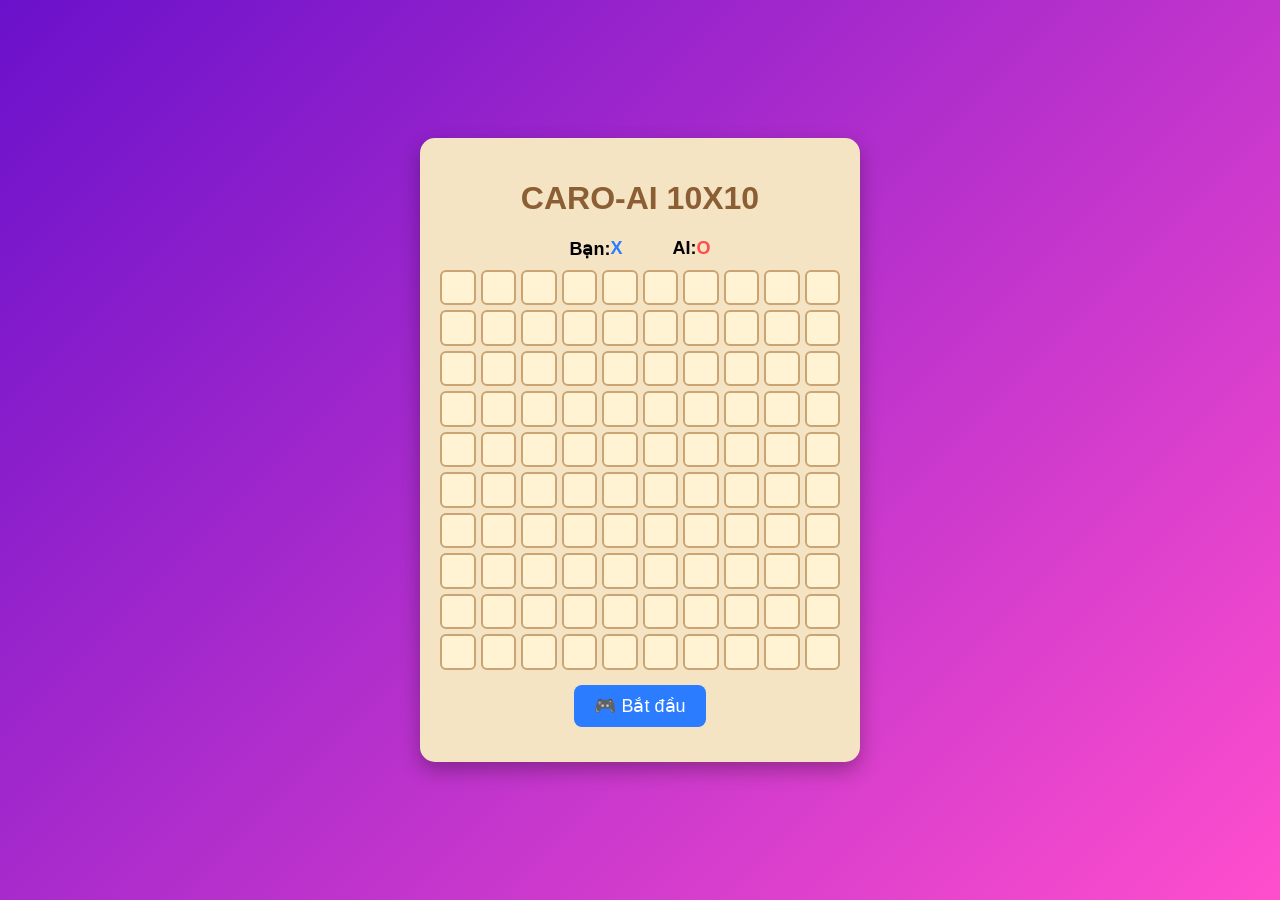
<file: frontend/index.html>
<!DOCTYPE html>
<html lang="en">

<head>
    <meta charset="UTF-8">
    <meta name="viewport" content="width=device-width, initial-scale=1.0">
    <title>PnlhaiIT-Game CARO-AI</title>
    <link rel="stylesheet" href="style.css">
</head>

<body>
    <div class="container">

        <h1>CARO-AI 10X10</h1>

        <div id="players">
            <span>Bạn: </span><span id="playerInfo">X</span>
            <span>AI: </span><span id="aiInfo">O</span>
        </div>

        <div id="turn" style="margin-bottom: 5px;"></div>

        <div id="board"></div>

        <div id="winModal" class="modal">
            <div class="modal-content">
                <h2 id="modalText"></h2>
                <button onclick="restartGame()">Chơi lại</button>
            </div>
        </div>

        <button id="startBtn" onclick="startGame()">🎮 Bắt đầu</button>
    </div>
    <script src="script.js" defer></script>
</body>

</html>
</file>
<file: frontend/style.css>
body {
    margin: 0;
    height: 100vh;

    background: linear-gradient(135deg, #6a11cb, #ff4ecd);

    display: flex;
    justify-content: center;
    align-items: center;

    font-family: Arial, sans-serif;
}

.container {
    text-align: center;
    background: #f4e4c3;
    padding: 20px;
    border-radius: 15px;
    box-shadow: 0 8px 20px rgba(0, 0, 0, 0.3);
}

h1 {
    color: #8b5e34;
}

#board {
    position: relative;
    display: grid;
    grid-template-columns: repeat(10, 1fr);
    gap: 5px;
    width: 90vw;
    max-width: 400px;
    margin: auto;
}

.cell {
    aspect-ratio: 1;
    background: #fff3d4;
    border: 2px solid #caa472;
    border-radius: 6px;
    display: flex;
    align-items: center;
    justify-content: center;
    font-size: 24px;
    font-weight: bold;
    cursor: pointer;
    animation: pop 0.2s ease;
}

.cell:hover {
    background: #ffe7a8;
}

#startBtn {
    margin: 15px;
    padding: 10px 20px;
    font-size: 18px;
    border: none;
    border-radius: 8px;
    background: #2b7cff;
    color: white;
    cursor: pointer;
}

#startBtn:hover {
    background: #1a5ed9;
}

#players {
    margin-top: 10px;
    font-size: 18px;
    font-weight: bold;
    display: flex;
    justify-content: center;
    margin-bottom: 10px;
}

#playerInfo {
    color: #2b7cff;
    margin-right: 50px;
}

#aiInfo {
    color: #ff4d4d;
}

.x {
    color: #2b7cff;
}

.o {
    color: #ff4d4d;
}

#turn {
    margin-top: 10px;
    font-size: 20px;
    font-weight: bold;
    color: #444;
}

@media (max-width:600px) {
    h1 {
        font-size: 22px;
    }

    #board {
        max-width: 95vw;
    }

    .cell {
        font-size: 18px;
    }
}

@keyframes pop {
    0% {
        transform: scale(0.5);
        opacity: 0;
    }

    100% {
        transform: scale(1);
        opacity: 1;
    }
}

.modal {
    position: fixed;
    left: 0;
    top: 0;
    width: 100%;
    height: 100%;
    background: rgba(0, 0, 0, 0.5);
    display: none;
    justify-content: center;
    align-items: center;
}

.modal-content {
    background: white;
    padding: 30px 40px;
    border-radius: 10px;
    text-align: center;
    min-width: 250px;
    animation: popup 0.3s ease;
}

.modal-content button {
    margin-top: 15px;
    padding: 10px 20px;
    border: none;
    border-radius: 6px;
    background: #2b7cff;
    color: white;
    font-size: 16px;
    cursor: pointer;
}

.modal-content button:hover {
    background: #1a5ed9;
}

@keyframes popup {
    from {
        transform: scale(0.7);
        opacity: 0;
    }

    to {
        transform: scale(1);
        opacity: 1;
    }
}
</file>
